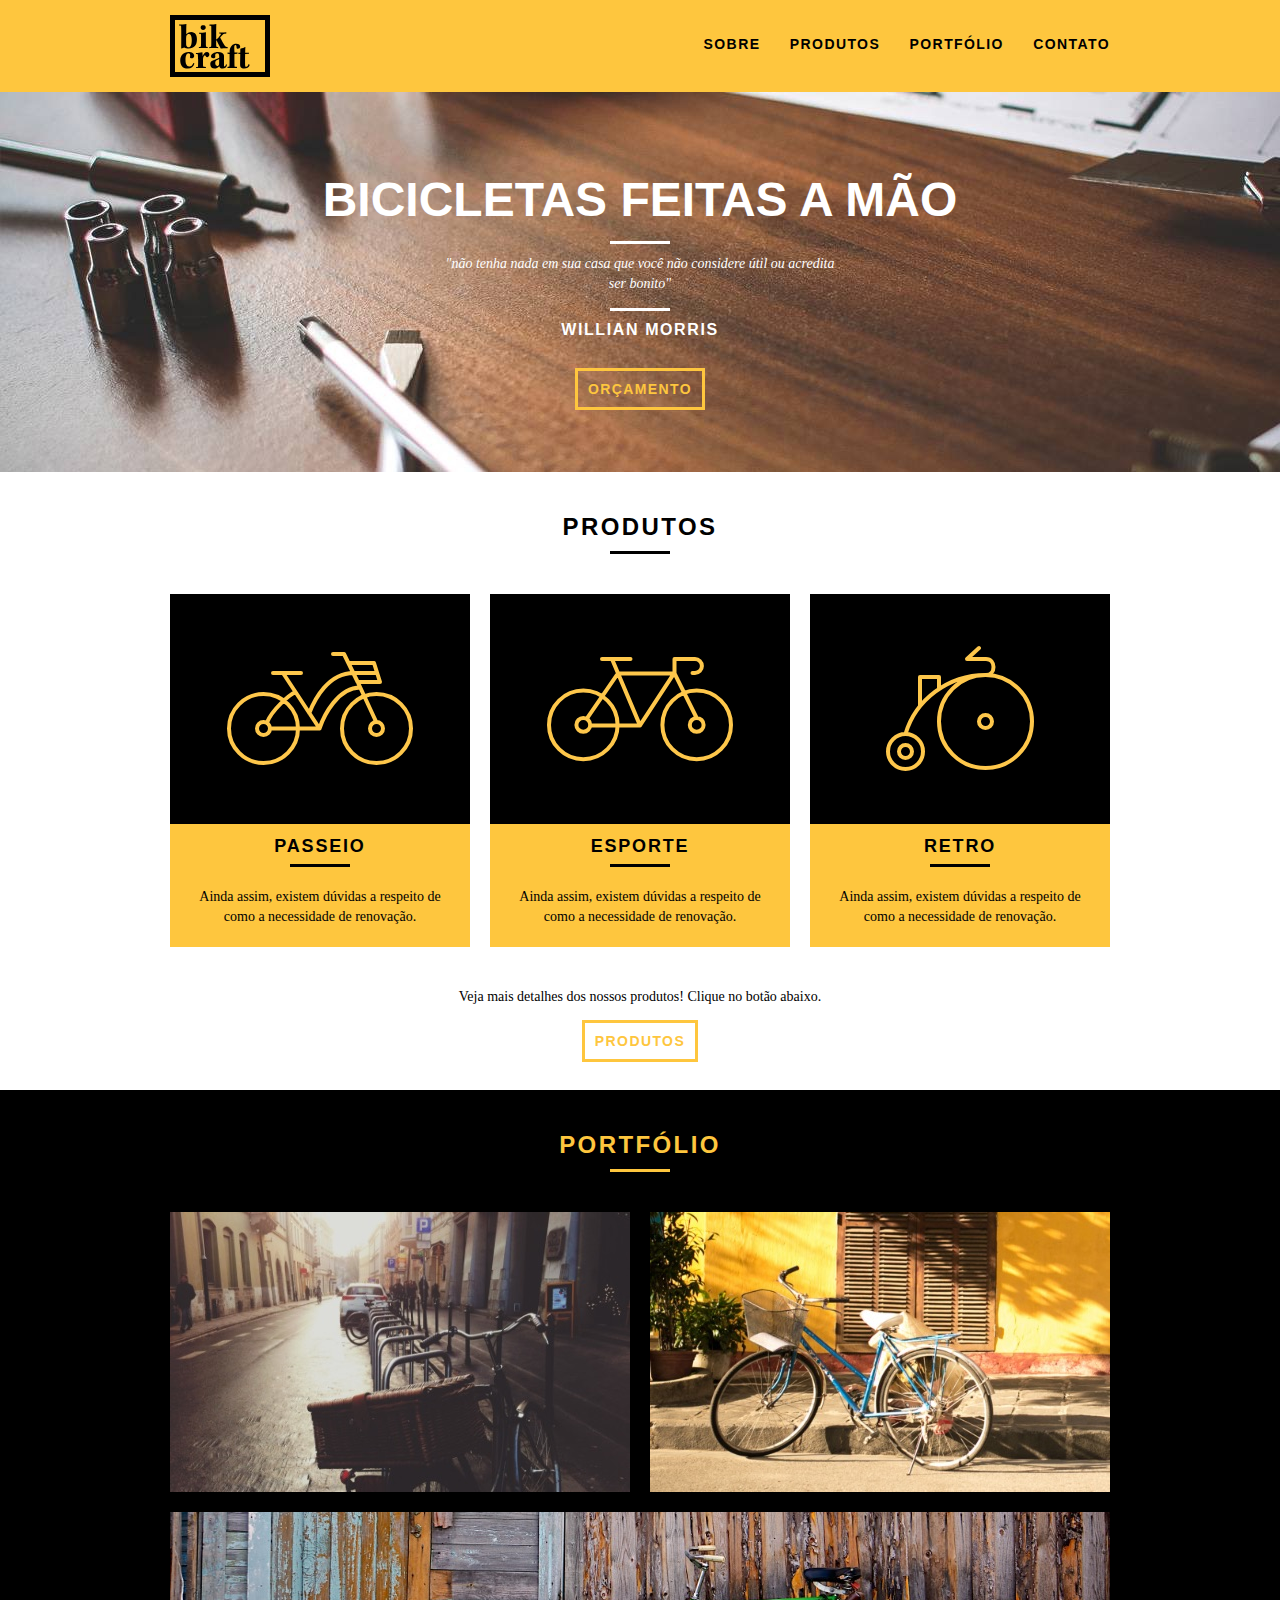
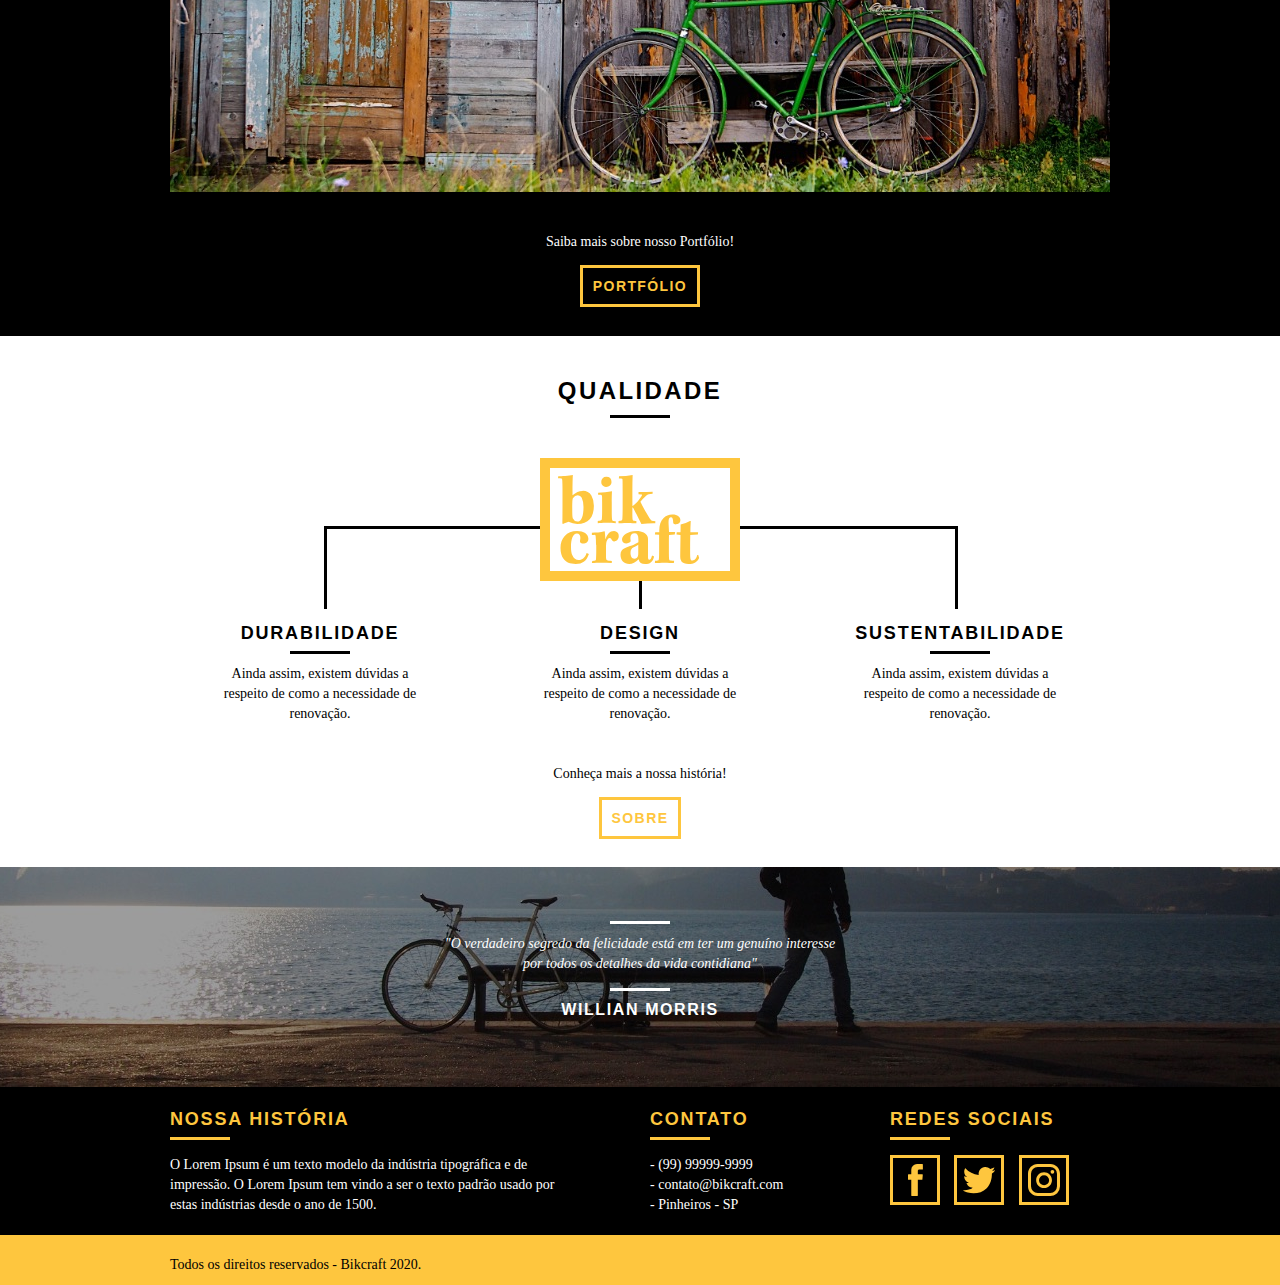
<file: index.html>
<!DOCTYPE html>
<html lang="pt-br">

<head>
	<meta charset="utf-8">
	<meta name="viewport" content="width=device-width, initial-scale=1">
	<title>Bikcraft</title>
	<link rel="stylesheet" href="css/normalize.css">
	<link rel="stylesheet" href="css/reset.css">
	<link rel="stylesheet" href="css/grid.css">
	<link rel="stylesheet" href="css/style.css">
	<link rel="stylesheet" href="css/responsivo.css">
</head>

<body>
	<header class="header">
		<div class="container">
			<a href="index.html" class="grid-4">
				<img src="./img/bikcraft.svg" alt="Bikcraft">
			</a>

			<nav class="header_menu grid-12">
				<ul>
					<li><a href="../web/pages/sobre.html">Sobre</a></li>
					<li><a href="../web/pages/produtos.html">Produtos</a></li>
					<li><a href="../web/pages/portfolio.html">Portfólio</a></li>
					<li><a href="../web/pages/contato.html">Contato</a></li>
				</ul>
			</nav>
		</div>
	</header>

	<section class="introducao">
		<div class="container">
			<h1>Bicicletas Feitas a Mão</h1>
			<blockquote class="quote-externo">
				<p>"não tenha nada em sua casa que você não considere útil ou acredita ser bonito"</p>
				<cite>Willian Morris</cite>
			</blockquote>

			<a href="produtos.html" class="btn">Orçamento</a>
		</div>
	</section>

	<section class="produtos container">
		<h2 class="subtitulo">Produtos</h2>
		<ul class="produtos_list">
			<li class=grid-1-3>
				<div class="produtos_icone">
					<img src="./img/produtos/passeio.svg" alt="bikcraft passeio">
				</div>
				<h3>Passeio</h3>
				<p>Ainda assim, existem dúvidas a respeito de como a necessidade de renovação.</p>
			</li>
			<li class=grid-1-3>
				<div class="produtos_icone">
					<img src="./img/produtos/esporte.svg" alt="bikcraft passeio">
				</div>
				<h3>Esporte</h3>
				<p>Ainda assim, existem dúvidas a respeito de como a necessidade de renovação.</p>
			</li>
			<li class=grid-1-3>
				<div class="produtos_icone">
					<img src="./img/produtos/retro.svg" alt="bikcraft passeio">
				</div>
				<h3>Retro</h3>
				<p>Ainda assim, existem dúvidas a respeito de como a necessidade de renovação.</p>
			</li>
		</ul>

		<div class="call">
			<p>Veja mais detalhes dos nossos produtos! Clique no botão abaixo.</p>
			<a href="../web/pages/produtos.html" class="btn btn-preto">Produtos</a>
		</div>
	</section>

	<section class="portfolio">
		<div class="container">
			<h2 class="subtitulo">Portfólio</h2>
			<ul class="portfolio_items">
				<li class="grid-8"><img src="./img/portfolio/retro.jpg" alt="Bicicleta Retro"></li>
				<li class="grid-8"><img src="./img/portfolio/passeio.jpg" alt="Bicicleta Passeio"></li>
				<li class="grid-16"><img src="./img/portfolio/esporte.jpg" alt="Bicicleta Esporte"></li>
			</ul>

			<div class="call">
				<p>Saiba mais sobre nosso Portfólio!</p>
				<a href="../web/pages/protfolio.html" class="btn">Portfólio</a>
			</div>
		</div>
	</section>

	<section class="qualidade container">
		<h2 class="subtitulo">Qualidade </h2>
		<img src="./img/bikcraft-qualidade.svg" alt="Bikcraft Qualidade">

		<ul class="qualidade_list">
			<li class="grid-1-3">
				<h3>Durabilidade</h3>
				<p>Ainda assim, existem dúvidas a respeito de como a necessidade de renovação.</p>
			</li>
			<li class="grid-1-3">
				<h3>Design</h3>
				<p>Ainda assim, existem dúvidas a respeito de como a necessidade de renovação.</p>
			</li>
			<li class="grid-1-3">
				<h3>Sustentabilidade</h3>
				<p>Ainda assim, existem dúvidas a respeito de como a necessidade de renovação.</p>
			</li>
		</ul>

		<div class="call">
			<p>Conheça mais a nossa história!</p>
			<a href="../web/pages/sobre.html" class="btn btn-preto">Sobre</a>
		</div>
	</section>

	<section class="quebra_footer">
		<blockquote class="quote-externo conteiner">

			<p>"O verdadeiro segredo da felicidade está em ter um genuíno interesse por todos os detalhes da vida contidiana"</p>
			<cite>Willian Morris</cite>
		</blockquote>
	</section>

	<footer>
		<div class="footer">
			<div class="container">
				<div class="grid-8 footer_historia">
					<h3>Nossa História</h3>
					<p>O Lorem Ipsum é um texto modelo da indústria tipográfica e de impressão. O Lorem Ipsum tem vindo a ser o texto padrão usado por estas indústrias desde o ano de 1500.</p>
				</div>

				<div class="grid-4 footer_contato">
					<h3>Contato</h3>
					<ul>
						<li>- (99) 99999-9999</li>
						<li>- contato@bikcraft.com</li>
						<li>- Pinheiros - SP</li>
					</ul>
				</div>

				<div class="grid-4 footer_redes">
					<h3>Redes Sociais</h3>
					<ul>
						<li><a href="https://facebook.com" target="_blank"><img src="./img/redes-sociais/facebook.svg" alt="Facebook"></a></li>
						<li><a href="https://twitter.com" target="_blank"><img src="./img/redes-sociais/twitter.svg" alt="Twitter"></a></li>
						<li><a href="https://instagram.com" target="_blank"><img src="./img/redes-sociais/instagram.svg" alt="Instagram"></a></li>
					</ul>
				</div>
			</div>
		</div>

		<div class="copyright">
			<div class="container">
				<p class="grid-16">Todos os direitos reservados - Bikcraft 2020.</p>
			</div>
		</div>

	</footer>
</body>

</html>
</file>
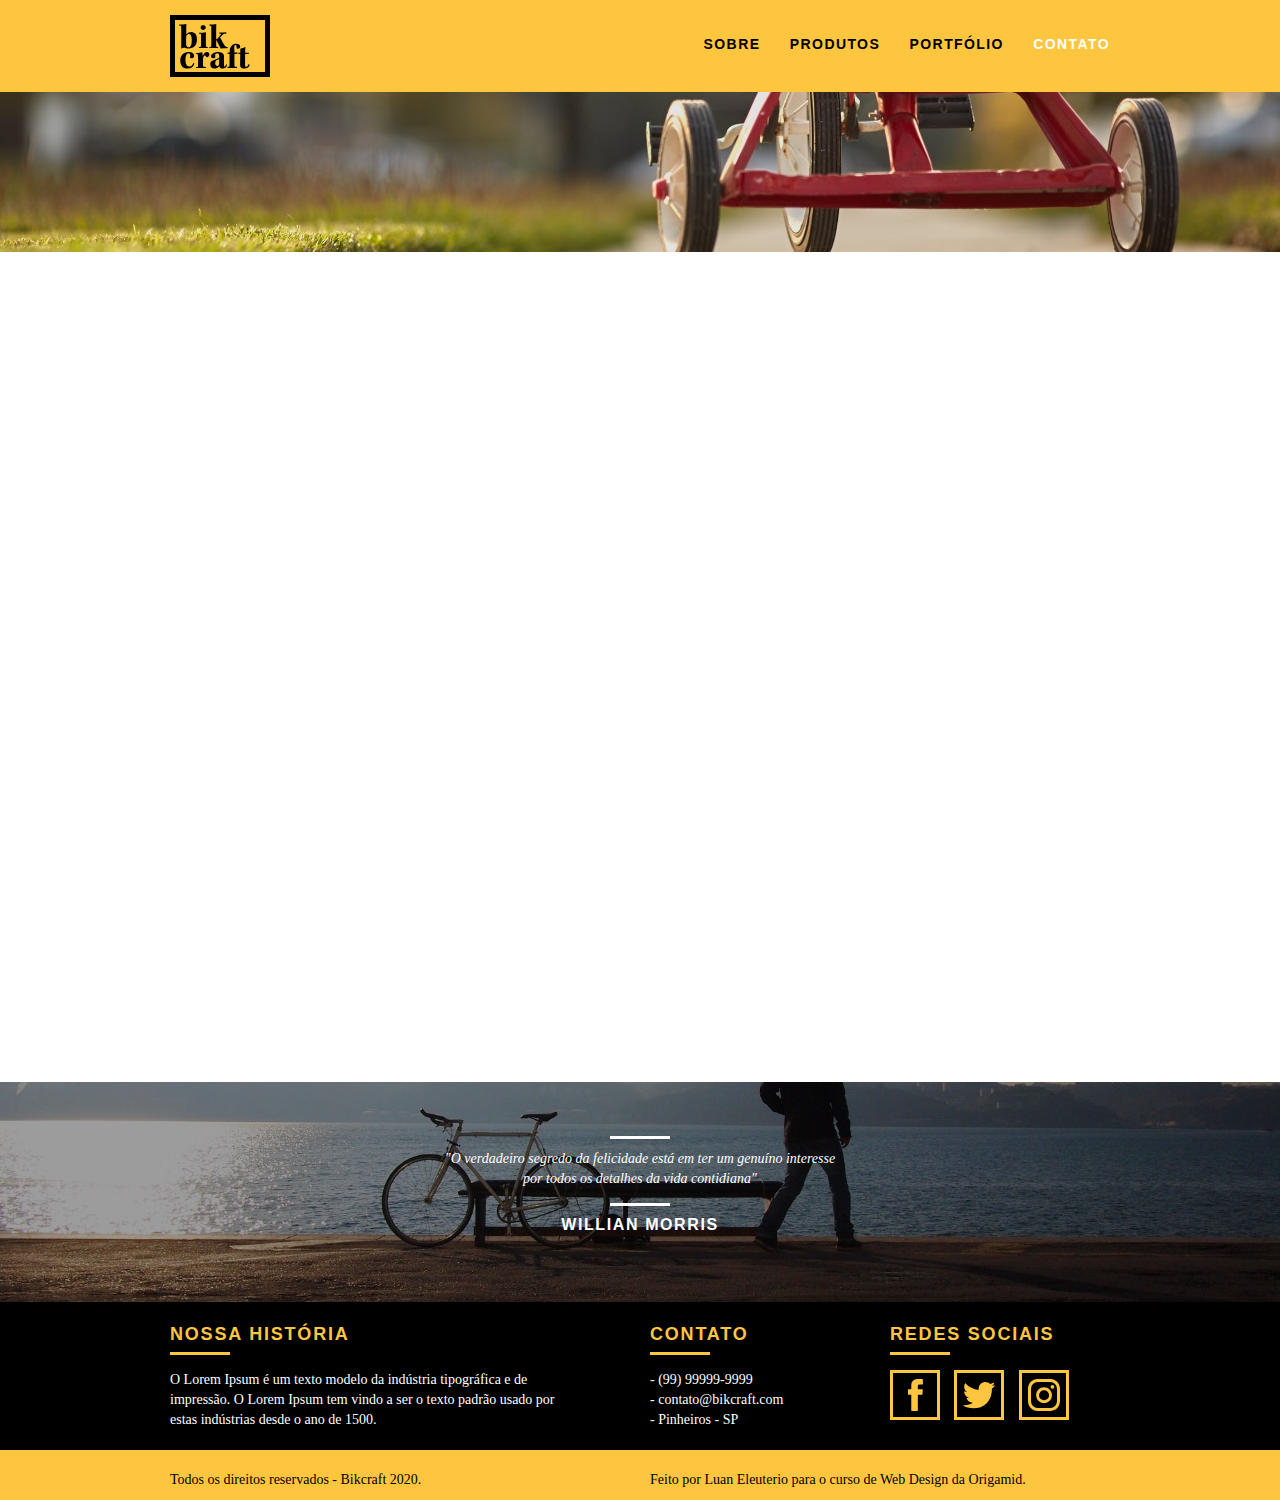
<file: pages/contato.html>
<!DOCTYPE html>
<html lang="pt-br">

<head>
	<meta charset="utf-8">
	<title>Bikcraft - Entre em contato com a gente - 11 99999-9999</title>
	<meta name="description" content="Compre a sua bicicleta personalizada na Bikcraft. Possuimos modelos de Passeio, Retro e Esporte.">
	<meta property="og:type" content="website">
	<meta property="og:title" content="Bikcraft - Entre em contato com a gente - 11 99999-9999">
	<meta property="og:description" content="Compre a sua bicicleta personalizada na Bikcraft. Possuimos modelos de Passeio, Retro e Esporte.">
	<meta property="og:url" content="http://bikcraft.com/contato.html">
	<meta property="og:image" content="http://bikcraft.com/img/og-image.png">
	<meta name="viewport" content="width=device-width, initial-scale=1">
	<link rel="shortcut icon" href="favicon.ico">

	<link rel="stylesheet" href="../css/normalize.css">
	<link rel="stylesheet" href="../css/reset.css">
	<link rel="stylesheet" href="../css/grid.css">
	<link rel="stylesheet" href="../css/style.css">
	<link rel="stylesheet" href="../css/contato.css">
	<link rel="stylesheet" href="../css/responsivo.css">
	<link rel="stylesheet" href="../css/simple-anime.css">
	<script>document.documentElement.classList.add("js");</script>
</head>

<body>
	<header class="header">
		<div class="container">
			<a href="../index.html" class="grid-4">
				<img src="../img/bikcraft.svg" alt="Bikcraft">
			</a>

			<nav class="header_menu grid-12">
				<ul>
					<li><a href="../pages/sobre.html">Sobre</a></li>
					<li><a href="../pages/produtos.html">Produtos</a></li>
					<li><a href="../pages/portfolio.html">Portfólio</a></li>
					<li><a href="../pages/contato.html" class="menu_ativo">Contato</a></li>
				</ul>
			</nav>
		</div>
	</header>

	<section class="introducao-interna interna_contato">
		<div class="container">
			<h1 class="fadeInUp" data-anime="400">Contato</h1>
			<p class="fadeInUp" data-anime="700">tire sua dúvidas com a gente.</p>
		</div>
	</section>

	<section class="contato container fadeInUp" data-anime="1000">
		<form class="contato_form grid-8" id="form_orcamento">
			<label for="nome">Nome</label>
			<input type="text" name="nome" id="nome">
			<label for="email">E-mail</label>
			<input type="text" name="email" id="email">
			<label for="espec">Especificações</label>
			<textarea name="espec" id="espec"></textarea>
			<button type="submit" class="btn btn-preto">Enviar</button>
		</form>

		<div class="grid-8 contato_dados">
			<h3>Dados</h3>
			<span>+55 99 99999-9999 </span>
			<span>orcamento@bikcraft.com</span>
			<span>Rua Ta Logo Ali - Pinheiros</span>
			<span>São Paulo - SP</span>
			<h3>Redes Sociais</h3>
			<ul>
				<li><a href="https://facebook.com" target="_blank"><img src="../img/redes-sociais/facebook.svg" alt="Facebook"></a></li>
				<li><a href="https://twitter.com" target="_blank"><img src="../img/redes-sociais/twitter.svg" alt="Twitter"></a></li>
				<li><a href="https://instagram.com" target="_blank"><img src="../img/redes-sociais/instagram.svg" alt="Instagram"></a></li>
			</ul>
		</div>
	</section>

	<div class="container contato_mapa fadeInUp" data-anime="1000">
		<a href="https://google.com" target="_blank" class="grid-16"><img src="../img/endereco-bikcraft.jpg" alt="Endereço Bikcraft"></a>
	</div>

	<div class="quebra_footer">
		<blockquote class="quote-externo conteiner">
			<p>"O verdadeiro segredo da felicidade está em ter um genuíno interesse por todos os detalhes da vida contidiana"</p>
			<cite>Willian Morris</cite>
		</blockquote>
	</div>

	<footer>
		<div class="footer">
			<div class="container">
				<div class="grid-8 footer_historia">
					<h3>Nossa História</h3>
					<p>O Lorem Ipsum é um texto modelo da indústria tipográfica e de impressão. O Lorem Ipsum tem vindo a ser o texto padrão usado por estas indústrias desde o ano de 1500.</p>
				</div>

				<div class="grid-4 footer_contato">
					<h3>Contato</h3>
					<ul>
						<li>- (99) 99999-9999</li>
						<li>- contato@bikcraft.com</li>
						<li>- Pinheiros - SP</li>
					</ul>
				</div>

				<div class="grid-4 footer_redes">
					<h3>Redes Sociais</h3>
					<ul>
						<li><a href="https://facebook.com" target="_blank"><img src="../img/redes-sociais/facebook.svg" alt="Facebook"></a></li>
						<li><a href="https://twitter.com" target="_blank"><img src="../img/redes-sociais/twitter.svg" alt="Twitter"></a></li>
						<li><a href="https://instagram.com" target="_blank"><img src="../img/redes-sociais/instagram.svg" alt="Instagram"></a></li>
					</ul>
				</div>
			</div>
		</div>

		<div class="copyright">
			<div class="container">
				<p class="grid-8">Todos os direitos reservados - Bikcraft 2020.</p>
				<p class="grid-8">Feito por Luan Eleuterio para o curso de Web Design da Origamid.</p>
			</div>
		</div>

	</footer>

	<script src="../js/simple-anime.js"></script>
	<script src="../js/script.js"></script>
</body>

</html>
</file>
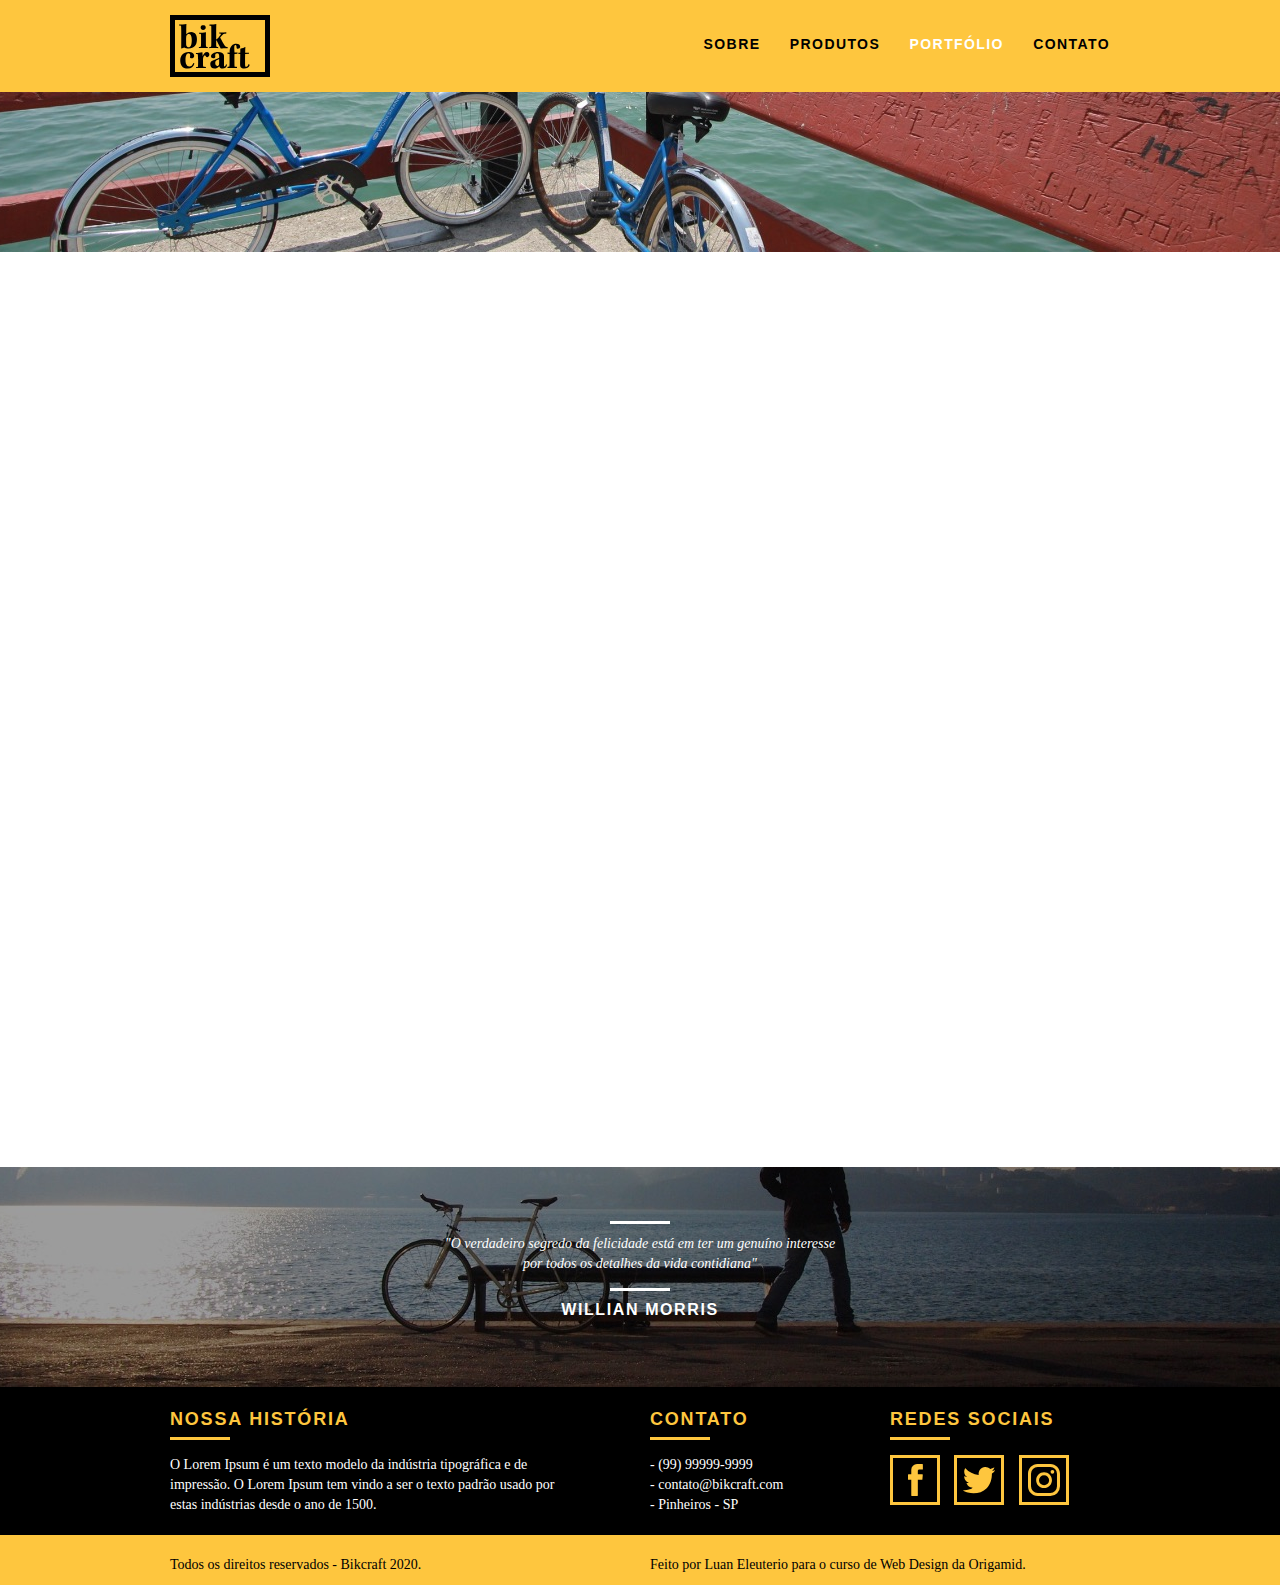
<file: pages/portfolio.html>
<!DOCTYPE html>
<html lang="pt-br">

<head>
	<meta charset="utf-8">
	<title>Bikcraft - Conheça mais nosso portfólio.</title>
	<meta name="description" content="Compre a sua bicicleta personalizada na Bikcraft. Possuimos modelos de Passeio, Retro e Esporte.">
	<meta property="og:type" content="website">
	<meta property="og:title" content="Bikcraft - Conheça mais nosso portfólio.">
	<meta property="og:description" content="Compre a sua bicicleta personalizada na Bikcraft. Possuimos modelos de Passeio, Retro e Esporte.">
	<meta property="og:url" content="http://bikcraft.com/portfolio.html">
	<meta property="og:image" content="http://bikcraft.com/img/og-image.png">
	<meta name="viewport" content="width=device-width, initial-scale=1">
	<link rel="shortcut icon" href="favicon.ico">

	<link rel="stylesheet" href="../css/normalize.css">
	<link rel="stylesheet" href="../css/reset.css">
	<link rel="stylesheet" href="../css/grid.css">
	<link rel="stylesheet" href="../css/simple-slide.css">
	<link rel="stylesheet" href="../css/style.css">
	<link rel="stylesheet" href="../css/portfolio.css">
	<link rel="stylesheet" href="../css/responsivo.css">
	<link rel="stylesheet" href="../css/simple-anime.css">
	<script>document.documentElement.classList.add("js");</script>
</head>

<body>
	<header class="header">
		<div class="container">
			<a href="../index.html" class="grid-4">
				<img src="../img/bikcraft.svg" alt="Bikcraft">
			</a>

			<nav class="header_menu grid-12">
				<ul>
					<li><a href="../pages/sobre.html">Sobre</a></li>
					<li><a href="../pages/produtos.html">Produtos</a></li>
					<li><a href="../pages/portfolio.html" class="menu_ativo">Portfólio</a></li>
					<li><a href="../pages/contato.html">Contato</a></li>
				</ul>
			</nav>
		</div>
	</header>

	<section class="introducao-interna interna_portfolio">
		<div class="container">
			<h1 class="fadeInUp" data-anime="400">Portfólio</h1>
			<p class="fadeInUp" data-anime="700">conheça os projetos da Bikcraft.</p>
		</div>
	</section>

	<div class="container fadeInUp" data-anime="1000" data-slide="quote">
		<blockquote class="quote-cliente">
			<p>"No mundo atual, a contínua expansão de nossa atividade cumpre um papel essencial na formulação de gestão inovadora."</p>
			<cite>Barbara Moss</cite>
		</blockquote>
		<blockquote class="quote-cliente">
			<p>"Por outro lado, o fenômeno da Internet faz parte de um processo de gerenciamento das diversas correntes de pensamento."</p>
			<cite>Maik O'Bannon</cite>
		</blockquote>
		<blockquote class="quote-cliente">
			<p>"Neste sentido, a estrutura atual da organização aponta para a melhoria do fluxo de informações."</p>
			<cite>Egon Zaitv</cite>
		</blockquote>
	</div>

	<div class="portfolio fadeInUp" data-anime="1300">
		<div class="container" data-slide="portfolio-slide">
			<ul class="portfolio_items">
				<li class="grid-8"><img src="../img/portfolio/retro.jpg" alt="Bicicleta Retro"></li>
				<li class="grid-8"><img src="../img/portfolio/passeio.jpg" alt="Bicicleta Passeio"></li>
				<li class="grid-16"><img src="../img/portfolio/esporte.jpg" alt="Bicicleta Esporte"></li>
			</ul>
			<ul class="portfolio_items">
				<li class="grid-8"><img src="../img/portfolio/passeio.jpg" alt="Bicicleta Passeio"></li>
				<li class="grid-8"><img src="../img/portfolio/retro.jpg" alt="Bicicleta Retro"></li>
				<li class="grid-16"><img src="../img/portfolio/esporte.jpg" alt="Bicicleta Esporte"></li>
			</ul>
		</div>
	</div>

	<div class="quebra_footer">
		<blockquote class="quote-externo conteiner">

			<p>"O verdadeiro segredo da felicidade está em ter um genuíno interesse por todos os detalhes da vida contidiana"</p>
			<cite>Willian Morris</cite>
		</blockquote>
	</div>

	<footer>
		<div class="footer">
			<div class="container">
				<div class="grid-8 footer_historia">
					<h3>Nossa História</h3>
					<p>O Lorem Ipsum é um texto modelo da indústria tipográfica e de impressão. O Lorem Ipsum tem vindo a ser o texto padrão usado por estas indústrias desde o ano de 1500.</p>
				</div>

				<div class="grid-4 footer_contato">
					<h3>Contato</h3>
					<ul>
						<li>- (99) 99999-9999</li>
						<li>- contato@bikcraft.com</li>
						<li>- Pinheiros - SP</li>
					</ul>
				</div>

				<div class="grid-4 footer_redes">
					<h3>Redes Sociais</h3>
					<ul>
						<li><a href="https://facebook.com" target="_blank"><img src="../img/redes-sociais/facebook.svg" alt="Facebook"></a></li>
						<li><a href="https://twitter.com" target="_blank"><img src="../img/redes-sociais/twitter.svg" alt="Twitter"></a></li>
						<li><a href="https://instagram.com" target="_blank"><img src="../img/redes-sociais/instagram.svg" alt="Instagram"></a></li>
					</ul>
				</div>
			</div>
		</div>

		<div class="copyright">
			<div class="container">
				<p class="grid-8">Todos os direitos reservados - Bikcraft 2020.</p>
				<p class="grid-8">Feito por Luan Eleuterio para o curso de Web Design da Origamid.</p>
			</div>
		</div>

	</footer>

	<script src="../js/simple-slide.js"></script>
	<script src="../js/simple-anime.js"></script>
	<script src="../js/script.js"></script>
</body>

</html>
</file>
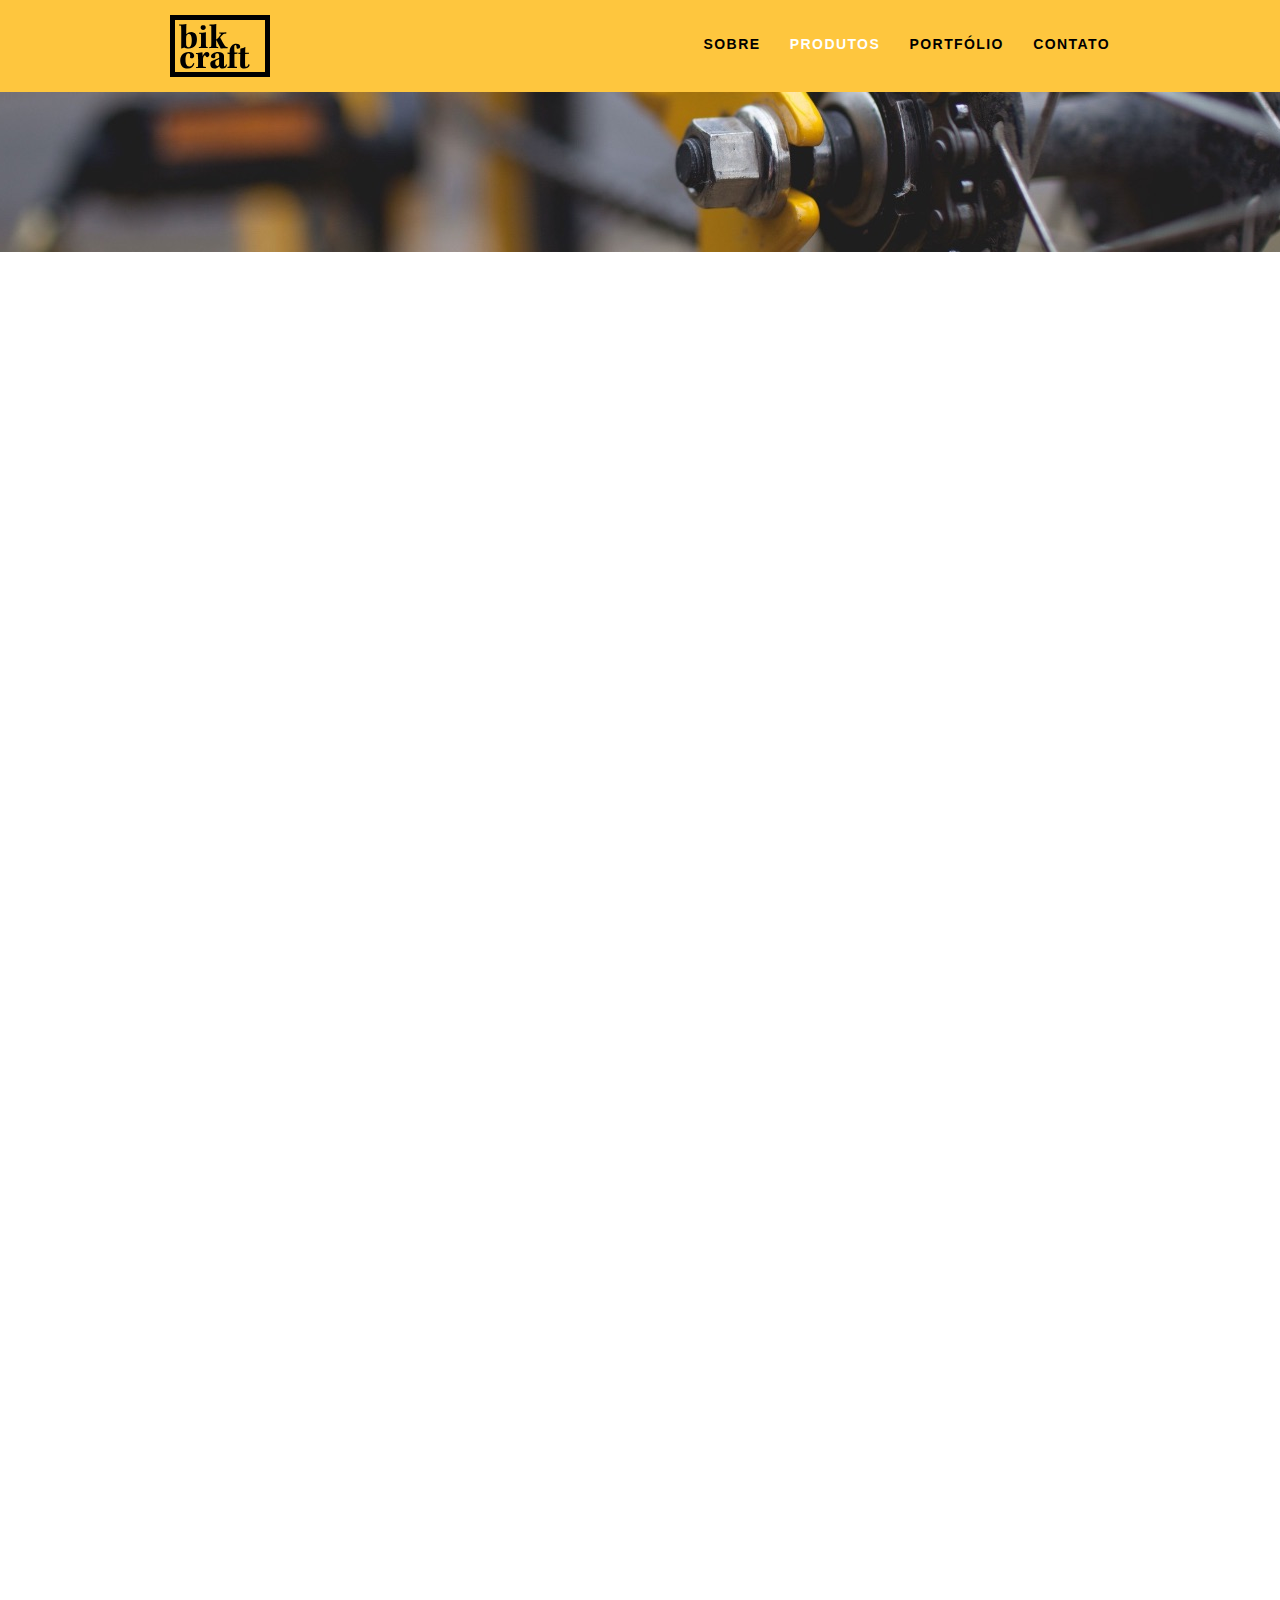
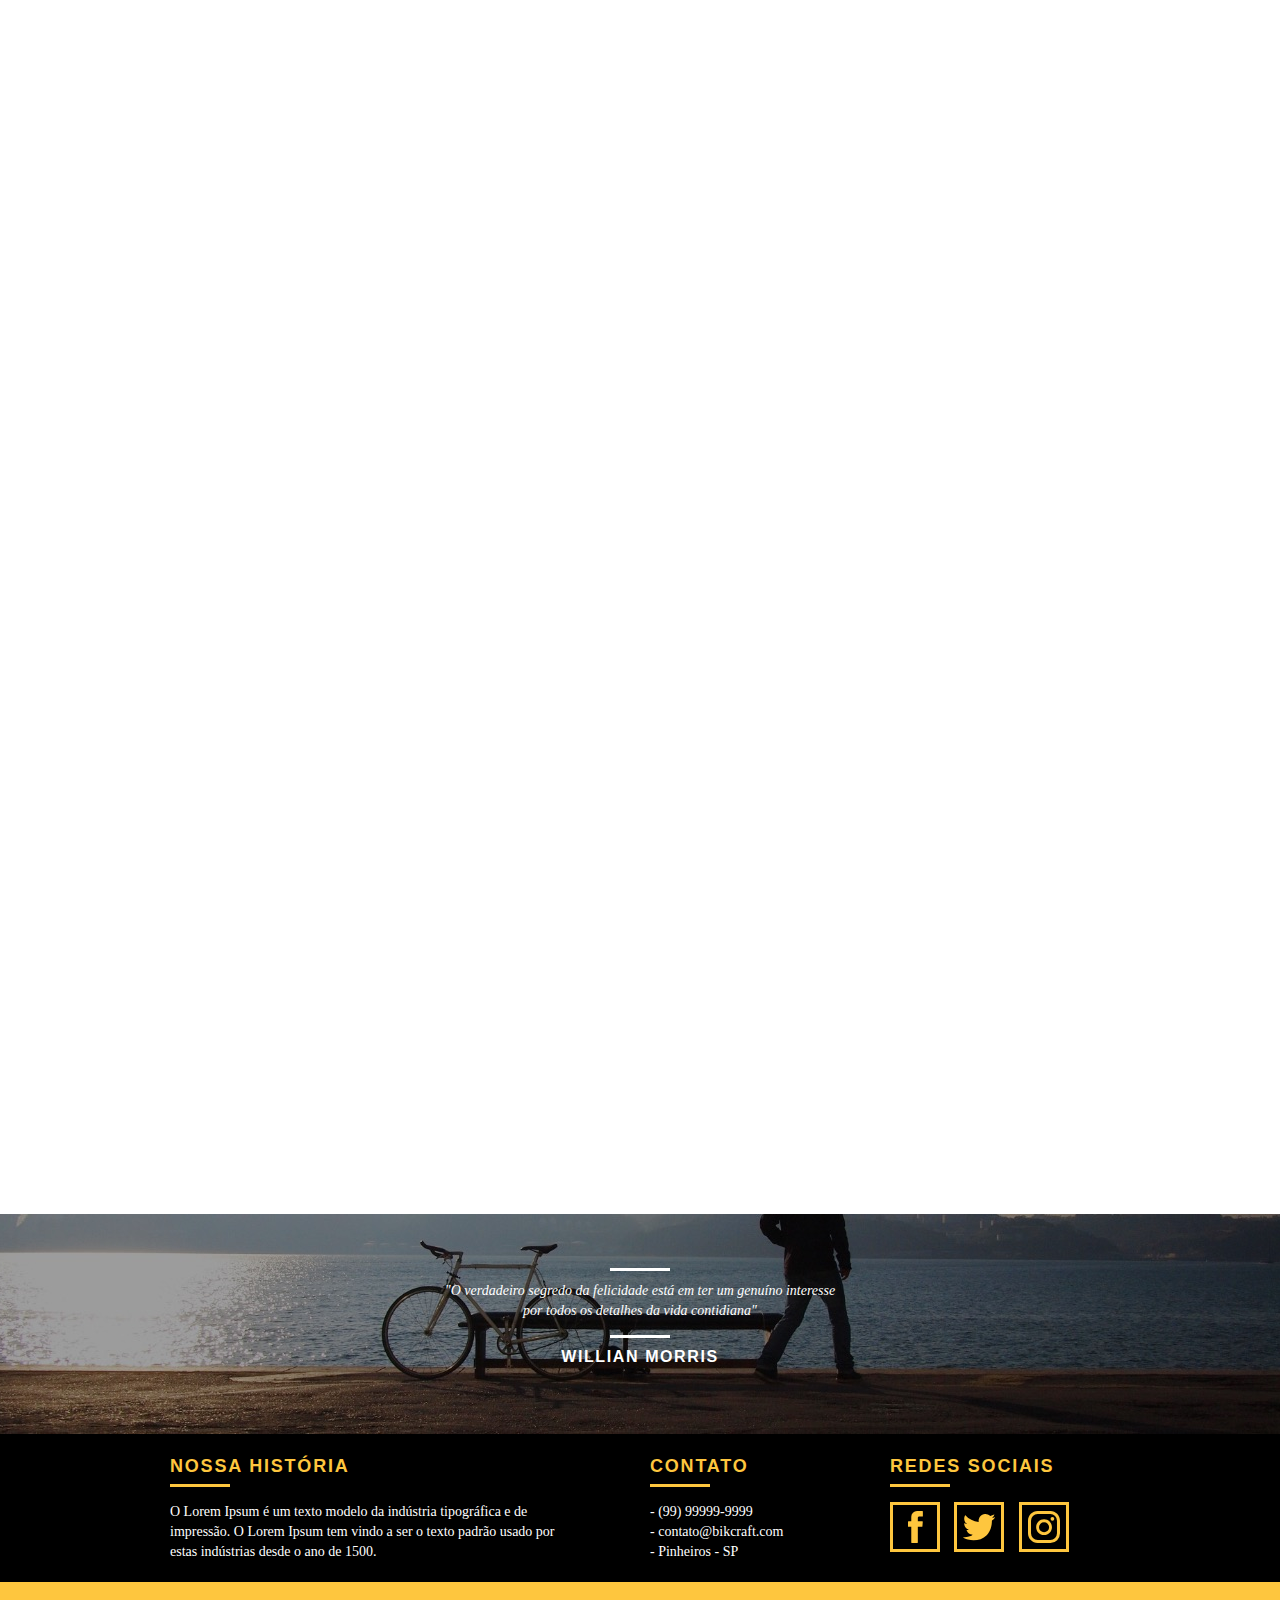
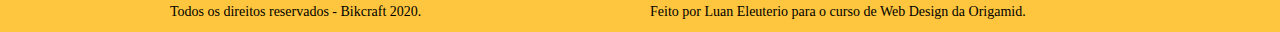
<file: pages/produtos.html>
<!DOCTYPE html>
<html lang="pt-br">

<head>
	<meta charset="utf-8">
	<title>Bikcraft - Conheça nossos produtos Retrô, Passeio e de Esportes.</title>
	<meta name="description" content="Compre a sua bicicleta personalizada na Bikcraft. Possuimos modelos de Passeio, Retro e Esporte.">
	<meta property="og:type" content="website">
	<meta property="og:title" content="Bikcraft - Conheça nossos produtos Retrô, Passeio e de Esportes.">
	<meta property="og:description" content="Compre a sua bicicleta personalizada na Bikcraft. Possuimos modelos de Passeio, Retro e Esporte.">
	<meta property="og:url" content="http://bikcraft.com/produtos.html">
	<meta property="og:image" content="http://bikcraft.com/img/og-image.png">
	<meta name="viewport" content="width=device-width, initial-scale=1">
	<link rel="shortcut icon" href="favicon.ico">

	<link rel="stylesheet" href="../css/normalize.css">
	<link rel="stylesheet" href="../css/reset.css">
	<link rel="stylesheet" href="../css/grid.css">
	<link rel="stylesheet" href="../css/style.css">
	<link rel="stylesheet" href="../css/produtos.css">
	<link rel="stylesheet" href="../css/responsivo.css">
	<link rel="stylesheet" href="../css/simple-anime.css">
	<script>document.documentElement.classList.add("js");</script>
</head>

<body>
	<header class="header">
		<div class="container">
			<a href="../index.html" class="grid-4">
				<img src="../img/bikcraft.svg" alt="Bikcraft">
			</a>

			<nav class="header_menu grid-12">
				<ul>
					<li><a href="../pages/sobre.html">Sobre</a></li>
					<li><a href="../pages/produtos.html" class="menu_ativo">Produtos</a></li>
					<li><a href="../pages/portfolio.html">Portfólio</a></li>
					<li><a href="../pages/contato.html">Contato</a></li>
				</ul>
			</nav>
		</div>
	</header>

	<section class="introducao-interna interna_produtos">
		<div class="container">
			<h1 class="fadeInUp" data-anime="400">Produtos</h1>
			<p class="fadeInUp" data-anime="700">conheça todos os nossos produtos.</p>
		</div>
	</section>

	<section class="container produtos_item fadeInUp" data-anime="1000">
		<div class="grid-11">
			<img src="../img/produtos/bikcraft-passeio-1.jpg" alt="Bikcraft Passeio">
			<h2>Passeio</h2>
		</div>
		<div class="grid-5 produto_icone">
			<img src="../img/produtos/passeio.svg" alt="Bikcraft Passeio">
		</div>
		<div class="grid-8">
			<img src="../img/produtos/bikcraft-passeio-2.jpg" alt="Bikcraft Passeio">
		</div>
		<div class="grid-8 produto_info">
			<p>No mundo atual, a contínua expansão de nossa atividade cumpre um papel essencial na formula de gestão inovadora da qual fazemos parte.</p>

			<ul>
				<li>Conforto</li>
				<li>Velocidade</li>
				<li>Design</li>
				<li>Versatilidade</li>
			</ul>
		</div>
	</section>

	<section class="container produtos_item fadeInUp" data-anime="1000">
		<div class="grid-11">
			<img src="../img/produtos/bikcraft-esporte-1.jpg" alt="Bikcraft esporte">
			<h2>Esporte</h2>
		</div>
		<div class="grid-5 produto_icone">
			<img src="../img/produtos/esporte.svg" alt="Bikcraft esporte">
		</div>
		<div class="grid-8">
			<img src="../img/produtos/bikcraft-esporte-2.jpg" alt="Bikcraft esporte">
		</div>
		<div class="grid-8 produto_info">
			<p>No mundo atual, a contínua expansão de nossa atividade cumpre um papel essencial na formula de gestão inovadora da qual fazemos parte.</p>

			<ul>
				<li>Conforto</li>
				<li>Velocidade</li>
				<li>Design</li>
				<li>Versatilidade</li>
			</ul>
		</div>
	</section>

	<section class="container produtos_item fadeInUp" data-anime="1000">
		<div class="grid-11">
			<img src="../img/produtos/bikcraft-retro-1.jpg" alt="Bikcraft retro">
			<h2>Retro</h2>
		</div>
		<div class="grid-5 produto_icone">
			<img src="../img/produtos/retro.svg" alt="Bikcraft retro">
		</div>
		<div class="grid-8">
			<img src="../img/produtos/bikcraft-retro-2.jpg" alt="Bikcraft retro">
		</div>
		<div class="grid-8 produto_info">
			<p>No mundo atual, a contínua expansão de nossa atividade cumpre um papel essencial na formula de gestão inovadora da qual fazemos parte.</p>

			<ul>
				<li>Conforto</li>
				<li>Velocidade</li>
				<li>Design</li>
				<li>Versatilidade</li>
			</ul>
		</div>
	</section>

	<section class="orcamento fadeInUp" data-anime="1000">
		<div class="container">
			<h2 class="subtitulo">Orçamento</h2>
			<form class="form grid-8" id="form_orcamento">
				<label for="nome">Nome</label>
				<input type="text" name="nome" id="nome">
				<label for="email">E-mail</label>
				<input type="text" name="email" id="email">
				<label for="espec">Especificações</label>
				<textarea name="espec" id="espec"></textarea>
				<button type="submit" class="btn">Enviar</button>
			</form>

			<div class="grid-8 orcamento_dados">
				<h3>Dados</h3>
				<span>+55 99 99999-9999 </span>
				<span>orcamento@bikcraft.com</span>
				<h3>Monte a sua Bikcraft.</h3>
				<p>Escolhe suas especificações</p>
				<ul>
					<li>- Cores</li>
					<li>- Estilos</li>
					<li>- Medidas</li>
					<li>- Acessórios</li>
					<li>- E Outros</li>
				</ul>
			</div>
		</div>
	</section>
	<div class="quebra_footer">
		<blockquote class="quote-externo conteiner">

			<p>"O verdadeiro segredo da felicidade está em ter um genuíno interesse por todos os detalhes da vida contidiana"</p>
			<cite>Willian Morris</cite>
		</blockquote>
	</div>

	<footer>
		<div class="footer">
			<div class="container">
				<div class="grid-8 footer_historia">
					<h3>Nossa História</h3>
					<p>O Lorem Ipsum é um texto modelo da indústria tipográfica e de impressão. O Lorem Ipsum tem vindo a ser o texto padrão usado por estas indústrias desde o ano de 1500.</p>
				</div>

				<div class="grid-4 footer_contato">
					<h3>Contato</h3>
					<ul>
						<li>- (99) 99999-9999</li>
						<li>- contato@bikcraft.com</li>
						<li>- Pinheiros - SP</li>
					</ul>
				</div>

				<div class="grid-4 footer_redes">
					<h3>Redes Sociais</h3>
					<ul>
						<li><a href="https://facebook.com" target="_blank"><img src="../img/redes-sociais/facebook.svg" alt="Facebook"></a></li>
						<li><a href="https://twitter.com" target="_blank"><img src="../img/redes-sociais/twitter.svg" alt="Twitter"></a></li>
						<li><a href="https://instagram.com" target="_blank"><img src="../img/redes-sociais/instagram.svg" alt="Instagram"></a></li>
					</ul>
				</div>
			</div>
		</div>

		<div class="copyright">
			<div class="container">
				<p class="grid-8">Todos os direitos reservados - Bikcraft 2020.</p>
				<p class="grid-8">Feito por Luan Eleuterio para o curso de Web Design da Origamid.</p>
			</div>
		</div>

	</footer>

	<script src="../js/simple-anime.js"></script>
	<script src="../js/script.js"></script>
</body>

</html>
</file>
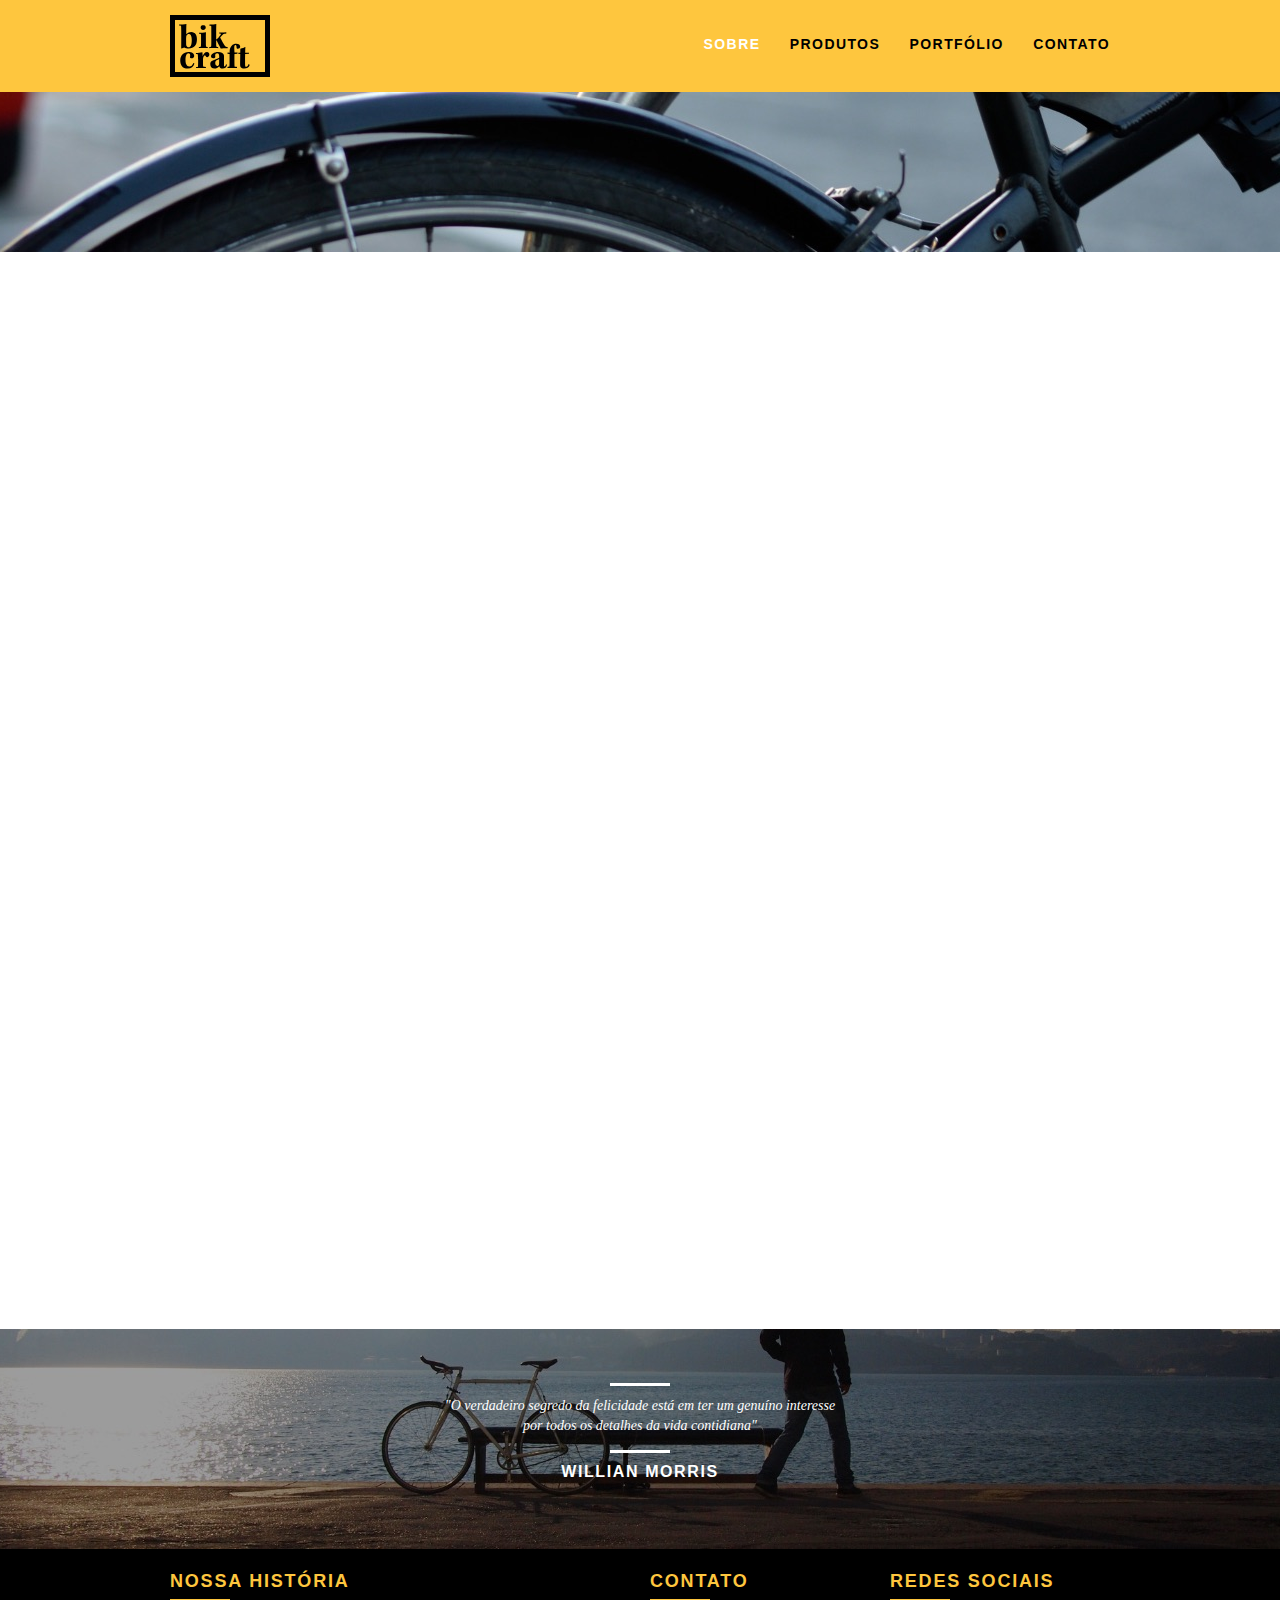
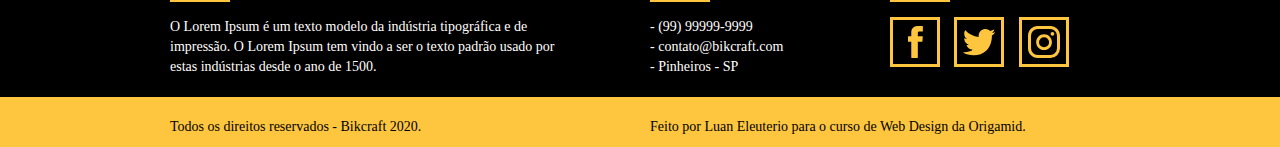
<file: pages/sobre.html>
<!DOCTYPE html>
<html lang="pt-br">

<head>
	<meta charset="utf-8">
	<title>Bikcraft - Saiba mais sobre nós</title>
	<meta name="description" content="Compre a sua bicicleta personalizada na Bikcraft. Possuimos modelos de Passeio, Retro e Esporte.">
	<meta property="og:type" content="website">
	<meta property="og:title" content="Bikcraft - Saiba mais sobre nós">
	<meta property="og:description" content="Compre a sua bicicleta personalizada na Bikcraft. Possuimos modelos de Passeio, Retro e Esporte.">
	<meta property="og:url" content="http://bikcraft.com/sobre.html">
	<meta property="og:image" content="http://bikcraft.com/img/og-image.png">
	<meta name="viewport" content="width=device-width, initial-scale=1">
	<link rel="shortcut icon" href="favicon.ico">

	<link rel="stylesheet" href="../css/normalize.css">
	<link rel="stylesheet" href="../css/reset.css">
	<link rel="stylesheet" href="../css/grid.css">
	<link rel="stylesheet" href="../css/style.css">
	<link rel="stylesheet" href="../css/sobre.css">
	<link rel="stylesheet" href="../css/responsivo.css">
	<link rel="stylesheet" href="../css/simple-anime.css">
	<script>document.documentElement.classList.add("js");</script>
</head>

<body>
	<header class="header">
		<div class="container">
			<a href="../index.html" class="grid-4">
				<img src="../img/bikcraft.svg" alt="Bikcraft">
			</a>

			<nav class="header_menu grid-12">
				<ul>
					<li><a href="../pages/sobre.html" class="menu_ativo">Sobre</a></li>
					<li><a href="../pages/produtos.html">Produtos</a></li>
					<li><a href="../pages/portfolio.html">Portfólio</a></li>
					<li><a href="../pages/contato.html">Contato</a></li>
				</ul>
			</nav>
		</div>
	</header>

	<section class="introducao-interna interna_sobre">
		<div class="container">
			<h1 class="fadeInUp" data-anime="400">Sobre</h1>
			<p class="fadeInUp" data-anime="700">conheça mais sobre a Bikcraft.</p>
		</div>
	</section>

	<section class="missao_sobre container fadeInUp" data-anime="1000">
		<div class="grid-10">
			<h2 class="subtitulo_interno">História, Missão e Visão</h2>
			<p>No mundo atual, a contínua expansão de nossa atividade cumpre um papel essencial na formulação da gestão inovadora da qual fazemos parte da qual fazemos parte.</p>
			<p>No mundo atual, a contínua expansão de nossa atividade cumpre um papel essencial na formulação da gestão inovadora da qual fazemos parte da qual fazemos parte.</p>
		</div>

		<div class="grid-6">
			<h2 class="subtitulo_interno">Valores</h2>
			<ul>
				<li>- Qualidade no processo</li>
				<li>- Foco no cliente</li>
				<li>- Sustentabilidade</li>
			</ul>
		</div>

		<div class="grid-16 foto_equipe">
			<img src="../img/equipe-bikcraft.jpg" alt="Equipe Bikcraft">
		</div>
	</section>

	<section class="qualidade container fadeInUp" data-anime="1000">
		<h2 class="subtitulo">Qualidade </h2>
		<img src="../img/bikcraft-qualidade.svg" alt="Bikcraft Qualidade">

		<ul class="qualidade_list">
			<li class="grid-1-3">
				<h3>Durabilidade</h3>
				<p>Ainda assim, existem dúvidas a respeito de como a necessidade de renovação.</p>
			</li>
			<li class="grid-1-3">
				<h3>Design</h3>
				<p>Ainda assim, existem dúvidas a respeito de como a necessidade de renovação.</p>
			</li>
			<li class="grid-1-3">
				<h3>Sustentabilidade</h3>
				<p>Ainda assim, existem dúvidas a respeito de como a necessidade de renovação.</p>
			</li>
		</ul>
	</section>

	<div class="quebra_footer">
		<blockquote class="quote-externo conteiner">

			<p>"O verdadeiro segredo da felicidade está em ter um genuíno interesse por todos os detalhes da vida contidiana"</p>
			<cite>Willian Morris</cite>
		</blockquote>
	</div>

	<footer>
		<div class="footer">
			<div class="container">
				<div class="grid-8 footer_historia">
					<h3>Nossa História</h3>
					<p>O Lorem Ipsum é um texto modelo da indústria tipográfica e de impressão. O Lorem Ipsum tem vindo a ser o texto padrão usado por estas indústrias desde o ano de 1500.</p>
				</div>

				<div class="grid-4 footer_contato">
					<h3>Contato</h3>
					<ul>
						<li>- (99) 99999-9999</li>
						<li>- contato@bikcraft.com</li>
						<li>- Pinheiros - SP</li>
					</ul>
				</div>

				<div class="grid-4 footer_redes">
					<h3>Redes Sociais</h3>
					<ul>
						<li><a href="https://facebook.com" target="_blank"><img src="../img/redes-sociais/facebook.svg" alt="Facebook"></a></li>
						<li><a href="https://twitter.com" target="_blank"><img src="../img/redes-sociais/twitter.svg" alt="Twitter"></a></li>
						<li><a href="https://instagram.com" target="_blank"><img src="../img/redes-sociais/instagram.svg" alt="Instagram"></a></li>
					</ul>
				</div>
			</div>
		</div>

		<div class="copyright">
			<div class="container">
				<p class="grid-8">Todos os direitos reservados - Bikcraft 2020.</p>
				<p class="grid-8">Feito por Luan Eleuterio para o curso de Web Design da Origamid.</p>
			</div>
		</div>

	</footer>

	<script src="../js/simple-anime.js"></script>
	<script src="../js/script.js"></script>
</body>

</html>
</file>
<file: css/grid.css>
*,
*:before,
*:after {
  -webkit-box-sizing: border-box;
  -moz-box-sizing: border-box;
  box-sizing: border-box;
}

.container {
  width: 960px;
  margin: 0 auto;
  padding: 0px;
  position: relative;
}

.container:after,
.container:before {
  content: " ";
  display: table;
}

.container:after {
  clear: both;
}

.grid-1,
.grid-2,
.grid-3,
.grid-4,
.grid-5,
.grid-6,
.grid-7,
.grid-8,
.grid-9,
.grid-10,
.grid-11,
.grid-12,
.grid-13,
.grid-14,
.grid-15,
.grid-16,
.grid-1-3 {
  float: left;
  margin-left: 10px;
  margin-right: 10px;
}

.grid-1 {
  width: 40px;
}
.grid-2 {
  width: 100px;
}
.grid-3 {
  width: 160px;
}
.grid-4 {
  width: 220px;
}
.grid-5 {
  width: 280px;
}
.grid-6 {
  width: 340px;
}
.grid-7 {
  width: 400px;
}
.grid-8 {
  width: 460px;
}
.grid-9 {
  width: 520px;
}
.grid-10 {
  width: 580px;
}
.grid-11 {
  width: 640px;
}
.grid-12 {
  width: 700px;
}
.grid-13 {
  width: 760px;
}
.grid-14 {
  width: 820px;
}
.grid-15 {
  width: 880px;
}
.grid-16 {
  width: 940px;
}
.grid-1-3 {
  width: 300px;
}

@media only screen and (min-width: 788px) and (max-width: 979px) {
  .container {
    width: 768px;
  }

  .grid-1 {
    width: 28px;
  }
  .grid-2 {
    width: 76px;
  }
  .grid-3 {
    width: 124px;
  }
  .grid-4 {
    width: 172px;
  }
  .grid-5 {
    width: 220px;
  }
  .grid-6 {
    width: 268px;
  }
  .grid-7 {
    width: 316px;
  }
  .grid-8 {
    width: 364px;
  }
  .grid-9 {
    width: 412px;
  }
  .grid-10 {
    width: 460px;
  }
  .grid-11 {
    width: 508px;
  }
  .grid-12 {
    width: 556px;
  }
  .grid-13 {
    width: 604px;
  }
  .grid-14 {
    width: 652px;
  }
  .grid-15 {
    width: 700px;
  }
  .grid-16 {
    width: 748px;
  }
  .grid-1-3 {
    width: 236px;
  }
}

@media only screen and (max-width: 787px) {
  .container {
    width: 300px;
  }

  .grid-1,
  .grid-2,
  .grid-3,
  .grid-4,
  .grid-5,
  .grid-6,
  .grid-7,
  .grid-8,
  .grid-9,
  .grid-10,
  .grid-11,
  .grid-12,
  .grid-13,
  .grid-14,
  .grid-15,
  .grid-16,
  .grid-1-3 {
    width: 300px;
    margin: 0 0 20px 0;
    float: none;
  }
}
</file>
<file: css/style.css>
/*ESTILOS GERAIS */
body {
  font-family: Arial, Helvetica, sans-serif;
}

P {
  font-family: Georgia, "Times New Roman", serif;
  font-size: 14px;
  line-height: 20px;
}

.btn {
  border: 3px solid #fec63e;
  padding: 10px 10px;
  color: #fec63e;
  font-size: 14px;
  font-weight: bold;
  text-transform: uppercase;
  letter-spacing: 0.1em;
}

.btn:hover {
  color: #fff;
  border-color: #fff;
  animation: animation-opacity 1s;
}

.btn.btn-preto:hover {
  color: #000;
  border-color: #000;
  animation: animation-opacity 1s;
}

.subtitulo {
  font-weight: bold;
  font-size: 24px;
  line-height: 30px;
  letter-spacing: 0.1em;
  color: #000;
  text-transform: uppercase;
  text-align: center;
  margin-bottom: 40px;
}

.subtitulo::after {
  content: "";
  display: block;
  width: 60px;
  height: 3px;
  background: #000;
  margin: 9px auto;
}

.subtitulo_interno {
  font-weight: bold;
  font-size: 24px;
  line-height: 30px;
  letter-spacing: 0.1em;
  color: #000;
  text-transform: uppercase;
  margin-bottom: 15px;
}

.subtitulo_interno::after {
  content: "";
  display: block;
  width: 70px;
  height: 3px;
  background: #000;
  margin-top: 10px;
}

img {
  display: block;
  max-width: 100%;
}
/* HEADER */

.header {
  position: fixed;
  width: 100%;
  background: #fec63e;
  padding: 15px 0;
  top: 0;
  z-index: 5;
}

.header_menu {
  text-align: right;
  margin-top: 20px;
}

.header_menu ul li {
  display: inline-block;
  margin-left: 25px;
}

.header_menu ul li a {
  color: #000;
  text-transform: uppercase;
  font-weight: bold;
  letter-spacing: 0.1em;
  font-size: 14px;
  padding: 10px 0;
}

.header_menu ul li a:hover {
  color: #fff;
  animation: animation-opacity 1s;
}

@keyframes animation-opacity {
  from {
    opacity: 0.5;
  }
  to {
    opacity: 1;
  }
}

.header_menu ul li a.menu_ativo {
  color: #fff;
}

/* INTRODUÇÃO INTERNA */

.introducao-interna {
  width: 100%;
  margin-top: 92px;
  height: 160px;
  text-align: center;
  color: #fff;
  padding-top: 30px;
}

.introducao-interna h1 {
  font-size: 36px;
  font-weight: bold;
  text-transform: uppercase;
}

.introducao-interna h1::after {
  content: "";
  display: block;
  width: 60px;
  height: 3px;
  background: #fff;
  margin: 10px auto 10px auto;
}

/* INTRODUÇÃO */
.introducao {
  width: 100%;
  height: 380px;
  background-image: url("../img/bg.jpg");
  background-size: cover;
  margin-top: 92px;
  text-align: center;
  padding-top: 80px;
}

.introducao h1 {
  font-size: 48px;
  color: #fff;
  font-weight: bold;
  text-transform: uppercase;
}

.quote-externo {
  max-width: 400px;
  margin: 0 auto;
  color: #fff;
  margin-bottom: 40px;
}

.quote-externo p {
  font-style: italic;
}

.quote-externo p::before,
.quote-externo p::after {
  content: "";
  display: block;
  width: 60px;
  height: 3px;
  background: #fff;
  margin: 14px auto 10px auto;
}

.quote-externo cite {
  font-style: normal;
  font-weight: bold;
  text-transform: uppercase;
  letter-spacing: 0.1em;
}

/* PRODUTOS */

.produtos {
  padding: 40px 0;
}

.produtos_list li {
  background: #fec63e;
  text-align: center;
}

.produtos_list li img {
  margin: 0 auto;
}

.produtos_list li h3 {
  font-weight: bold;
  font-size: 18px;
  line-height: 25px;
  text-transform: uppercase;
  letter-spacing: 0.1em;
  margin: 10px 0px;
}

.produtos_list li h3::after {
  content: "";
  display: block;
  width: 60px;
  height: 3px;
  background: #000;
  margin: 5px auto;
}

.produtos_list li p {
  padding: 10px 20px 20px 20px;
}
.produtos_icone {
  background-color: #000;
  padding: 45px;
  text-align: center;
}

.call {
  clear: both;
  padding-top: 40px;
  text-align: center;
}

.call p {
  margin-bottom: 25px;
}

/* PORTFOLIO */

.portfolio {
  width: 100%;
  background-color: #000;
  padding: 40px 0;
}

.portfolio .subtitulo {
  color: #fec63e;
}

.portfolio .subtitulo::after {
  background-color: #fec63e;
}

.portfolio_items li:last-child {
  margin-top: 20px;
}

.portfolio .call p {
  color: #fff;
}

/* QUALIDADE */

.qualidade {
  padding: 40px 0;
  overflow: auto;
}

.qualidade::after {
  content: "";
  width: 634px;
  height: 83px;
  display: block;
  background: url("../img/linhas.svg") no-repeat center;
  position: absolute;
  top: 190px;
  right: 162px;
  z-index: -1;
}

.qualidade img {
  margin: 0 auto;
}

.qualidade_list {
  padding-top: 30px;
}

.qualidade_list li {
  text-align: center;
  padding: 0 40px;
}

.qualidade_list li h3 {
  font-weight: bold;
  font-size: 18px;
  line-height: 25px;
  text-transform: uppercase;
  letter-spacing: 0.1em;
  margin: 10px 0px;
}

.qualidade_list li h3::after {
  content: "";
  display: block;
  width: 60px;
  height: 3px;
  background: #000;
  margin: 5px auto;
}

/* QUEBRA FOOTER */

.quebra_footer {
  width: 100%;
  height: 220px;
  background: url("../img/bg-footer.jpg") no-repeat center;
  background-size: cover;
  text-align: center;
  padding-top: 40px;
}

.quebra_footer .quote-externo {
  max-width: 400px;
}

/* FOOTER */

.footer {
  width: 100%;
  background-color: #000;
  color: #fff;
  padding: 20px;
}

.footer h3 {
  font-size: 18px;
  line-height: 25px;
  text-transform: uppercase;
  letter-spacing: 0.1em;
  font-weight: bold;
  color: #fec63e;
}

.footer h3::after {
  content: "";
  display: block;
  width: 60px;
  height: 3px;
  background-color: #fec63e;
  margin: 5px 0px 15px 0px;
}

.footer_historia p {
  max-width: 400px;
}

.footer_contato li {
  font-size: 14px;
  line-height: 20px;
  font-family: Georgia, "Times New Roman", serif;
}

.footer_redes ul li {
  display: inline-block;
  padding-right: 10px;
}

.footer_redes ul li a {
  display: block;
  border: 3px solid #fec63e;
  padding: 0 5px;
  padding: 6px;
}

.footer_redes ul li a:hover {
  border-color: #fff;
  animation: animation-opacity 1s;
}

/* FOOTER COPYRIGHT */

.copyright {
  width: 100%;
  height: 50px;
  background-color: #fec63e;
  padding: 20px 0;
}
</file>
<file: css/responsivo.css>
/* TABLET */
@media only screen and (min-width: 788px) and (max-width: 979px) {
  /* QUALIDADE HOME */
  .qualidade::after {
    right: 67px;
  }

  .qualidade_list li {
    padding: 0 10px;
  }

  /* FOOTER */
  .footer_redes ul li a {
    padding: 5px;
  }

  .footer_redes ul li a img {
    width: 26px;
    height: 26px;
  }

  /* PRODUTOS */

  .produtos_item h2 {
    top: -155px;
    margin-bottom: -56px;
  }

  .produto_icone {
    padding: 41px 0;
  }

  .produto_info p {
    font-size: 14px;
    line-height: 20px;
    height: 122px;
    padding: 25px 25px;
  }

  .produto_info ul li {
    width: 181px;
  }
}

@media only screen and (max-width: 787px) {
  /* GERAL */
  .header_menu ul li a.menu_ativo {
    border-color: #fff;
  }

  /* HEADER */
  .header {
    position: relative;
    padding-bottom: 0;
  }

  .header img {
    margin: 0 auto 10px auto;
  }

  .header_menu {
    text-align: center;
    margin-top: 10px;
  }

  .header_menu ul li {
    margin: 5px;
  }

  .header_menu ul li a {
    width: 120px;
    display: block;
    float: left;
    border: 4px solid #000;
  }

  .header_menu ul li a:hover {
    border-color: #fff;
  }

  /* INTRODUÇÃO */
  .introducao {
    margin-top: 0;
    padding-top: 40px;
    background-image: url("../img/bg-mobile.jpg");
  }

  .introducao h1 {
    font-size: 36px;
  }

  .introducao-interna {
    margin-top: 0px;
  }

  /* QUALIDADE HOME */
  .qualidade::after {
    display: none;
  }

  /* CALL TO ACTION */
  .call {
    padding-top: 20px;
  }

  /* MISSÃO SOBRE */

  .missao_sobre p {
    font-size: 14px;
    line-height: 20px;
    padding-right: 0px;
  }

  .missao_sobre ul li {
    font-size: 14px;
    line-height: 25px;
  }

  /* PRODUTOS */

  .produtos_item h2 {
    top: -108px;
    margin-bottom: -68px;
  }

  .produto_icone {
    padding: 41px 0;
  }

  .produto_info p {
    font-size: 14px;
    line-height: 20px;
    height: 122px;
    padding: 25px 25px;
  }

  .produto_info ul li {
    width: 149px;
    font-size: 14px;
  }

  /* ORÇAMENTO */

  .form,
  .orcamento_dados ul {
    padding-right: 0px;
  }

  /* CONTATO FORM */

  .contato_form {
    padding-right: 0px;
    margin-bottom: 40px;
  }
}
</file>
<file: css/contato.css>
.interna_contato {
  background: url("../img/bg-contato.jpg") no-repeat center;
  background-size: cover;
}

/* ORCAMENTO */

.contato {
  padding: 40px 0;
}

.contato_form {
  padding-right: 60px;
}

.contato_form label {
  display: block;
  font-family: Georgia, "Times New Roman", Times, serif;
  font-size: 18px;
  line-height: 25px;
}

.contato_form input {
  display: block;
  width: 100%;
  background: none;
  border: 4px solid #fec63e;
  font-size: 14px;
  font-family: Georgia, "Times New Roman", Times, serif;
  outline: none;
  padding: 10px 0;
  padding-left: 5px;
  margin-bottom: 15px;
}

.contato_form textarea {
  display: block;
  width: 100%;
  height: 150px;
  background: none;
  border: 4px solid #fec63e;
  font-size: 14px;
  font-family: Georgia, "Times New Roman", Times, serif;
  outline: none;
  padding: 10px 0;
  padding-left: 5px;
  margin-bottom: 25px;
}

.contato_form button {
  background: none;
  padding: 10px 20px;
}

.contato_dados h3 {
  font-size: 18px;
  line-height: 25px;
  font-weight: bold;
  text-transform: uppercase;
  color: #fec63e;
}

.contato_dados span {
  display: block;
  font-size: 18px;
  line-height: 30px;
  font-family: Georgia, "Times New Roman", Times, serif;
}

/*:nth-of-type() pega todos os elementos de mesmo tipo */
.contato_dados span:nth-of-type(even) {
  margin-bottom: 20px;
}

.contato_dados ul {
  margin-top: 10px;
}

.contato_dados ul li {
  display: inline-block;
  padding-right: 10px;
}

.contato_dados ul li a {
  display: block;
  border: 3px solid #fec63e;
  padding: 0 5px;
  padding: 6px;
}

.contato_dados ul li a:hover {
  border-color: #000;
  animation: animation-opacity 1s;
}

.contato_mapa {
  margin-bottom: 60px;
}
</file>
<file: css/simple-anime.css>
/* CSS personalizado dependendo da animação desejada */
.js .fadeInDown {
  transform: translate3d(0, -20px, 0);
}
.js .fadeInUp {
  transform: translate3d(0, 20px, 0);
}
.js .fadeInRight {
  transform: translate3d(20px, 0, 0);
}
.js .fadeInLeft {
  transform: translate3d(-20px, 0, 0);
}

/* Adicione o CSS Essêncial abaixo */
.js [data-anime] {
  opacity: 0;
}
.js .anime {
  opacity: 1;
  transform: none;
  transition: transform 0.8s, opacity 0.8s;
}
</file>
<file: css/simple-slide.css>
.js [data-slide] {
  position: relative;
}
.js [data-slide] > * {
  position: absolute;
  top: 0px;
  opacity: 0;
}
.js [data-slide] > .active {
  position: relative;
  opacity: 1;
  transition: opacity 1500ms;
  z-index: 1;
}

/* 6 CSS recomendado para a navegação */
.js [data-slide-nav] {
  display: block;
  justify-content: center;
  text-align: center;
  margin-top: 20px;
}
.js [data-slide-nav] > button {
  display: inline-block;
  width: 12px;
  margin: 4px;
  height: 12px;
  border: none;
  padding: 0px;
  border-radius: 6px;
  background: #1d1d1d;
  text-indent: -100px;
  overflow: hidden;
}
.js [data-slide-nav] > button.active {
  background: #fec454;
}
</file>
<file: css/portfolio.css>
.interna_portfolio {
  background: url("../img/bg-portfolio.jpg") no-repeat center;
  background-size: cover;
}

.quote-cliente {
  max-width: 400px;
  margin: 0 auto;
  padding: 60px 0;
}

.quote-cliente p {
  text-align: center;
  font-family: Georgia, "Times New Roman", Times, serif;
  font-size: 18px;
  line-height: 25px;
  font-style: italic;
  margin-bottom: 20px;
}

.quote-cliente cite {
  font-size: 18px;
  font-weight: bold;
  float: right;
  font-style: normal;
}
</file>
<file: css/produtos.css>
.interna_produtos {
  background: url("../img/bg-produtos.jpg") no-repeat center;
  background-size: cover;
}

.produtos_item {
  padding-top: 60px;
}

.produtos_item h2 {
  font-size: 36px;
  text-transform: uppercase;
  letter-spacing: 0.1em;
  font-weight: bold;
  color: #fff;
  position: relative;
  top: -185px;
  text-align: center;
  margin-bottom: -56px;
}

.produtos_item h2::after,
.produtos_item h2::before {
  content: "";
  display: block;
  width: 60px;
  height: 3px;
  background: #fff;
  margin: 8px auto 8px auto;
}
.produto_icone {
  background: #000;
  padding: 70px 0;
}

.produto_icone img {
  margin: 0 auto;
}

.produto_info {
  background: #000;
}

.produto_info p {
  color: #fff;
  font-size: 18px;
  line-height: 25px;
  padding: 25px 40px;
  height: 180px;
}

.produto_info ul li {
  background: #fec63e;
  text-transform: uppercase;
  font-weight: bold;
  font-size: 18px;
  text-align: center;
  line-height: 20px;
  float: left;
  width: 229px;
  height: 49px;
  padding-top: 14px;
}

.produto_info ul li:first-child {
  margin-bottom: 2px;
}

.produto_info ul li:nth-child(odd) {
  margin-right: 2px;
}

/* ORCAMENTO */

.orcamento {
  width: 100%;
  margin-top: 60px;
  padding: 40px 0;
  background: #000;
}

.orcamento h2 {
  color: #fec63e;
}

.orcamento h2::after {
  background: #fec63e;
}

.form {
  padding-right: 60px;
}

.form label {
  display: block;
  color: #fff;
  font-family: Georgia, "Times New Roman", Times, serif;
  font-size: 18px;
  line-height: 25px;
}

.form input {
  display: block;
  width: 100%;
  background: none;
  border: 4px solid #fec63e;
  color: #fff;
  font-size: 14px;
  font-family: Georgia, "Times New Roman", Times, serif;
  outline: none;
  padding: 10px 0;
  padding-left: 5px;
  margin-bottom: 15px;
}

.form textarea {
  display: block;
  width: 100%;
  height: 150px;
  background: none;
  border: 4px solid #fec63e;
  color: #fff;
  font-size: 14px;
  font-family: Georgia, "Times New Roman", Times, serif;
  outline: none;
  padding: 10px 0;
  padding-left: 5px;
  margin-bottom: 25px;
}

.form button {
  background: none;
  padding: 10px 20px;
}

.orcamento_dados {
  color: #fff;
}

.orcamento_dados h3 {
  font-size: 18px;
  line-height: 25px;
  font-weight: bold;
  text-transform: uppercase;
  color: #fec63e;
}

.orcamento_dados span {
  display: block;
  font-size: 18px;
  line-height: 30px;
  font-family: Georgia, "Times New Roman", Times, serif;
}

.dados_email {
  margin-bottom: 20px;
}

.orcamento_dados ul li {
  font-family: Georgia, "Times New Roman", Times, serif;
  font-size: 14px;
  padding: 10px 15px;
}

.orcamento_dados ul {
  padding-right: 40px[];
}

/* ODD -> impares EVEN -> pares */
.orcamento_dados ul li:nth-child(odd) {
  background: #1d1d1d;
}

.orcamento_dados p {
  margin: 8px 0;
}
</file>
<file: css/sobre.css>
.interna_sobre {
  background: url("../img/bg-sobre.jpg") no-repeat center;
  background-size: cover;
}

.missao_sobre {
  padding-top: 60px;
}

.missao_sobre p {
  font-size: 18px;
  line-height: 25px;
  margin-bottom: 1em;
  padding-right: 40px;
}

.missao_sobre ul li {
  font-family: Georgia, "Times New Roman", serif;
  font-size: 18px;
  line-height: 30px;
}

.foto_equipe {
  padding-top: 25px;
}
</file>
